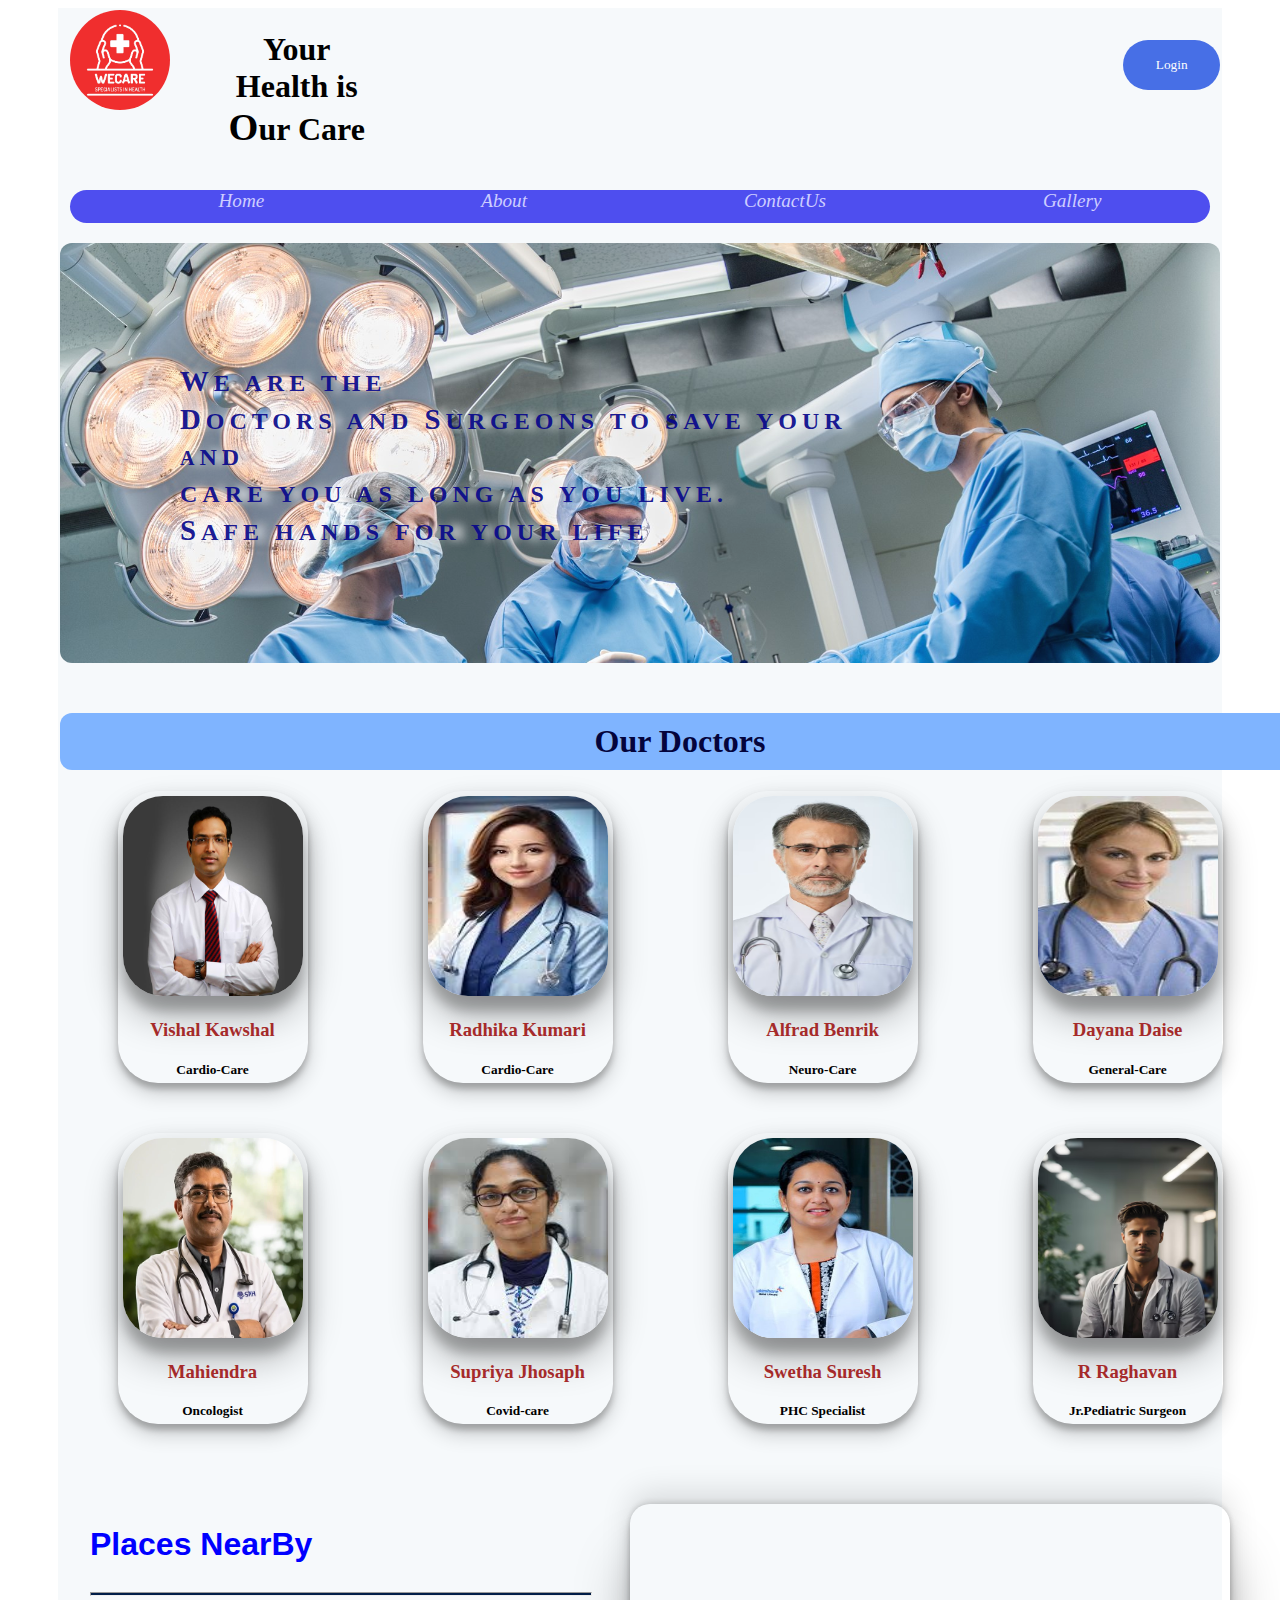
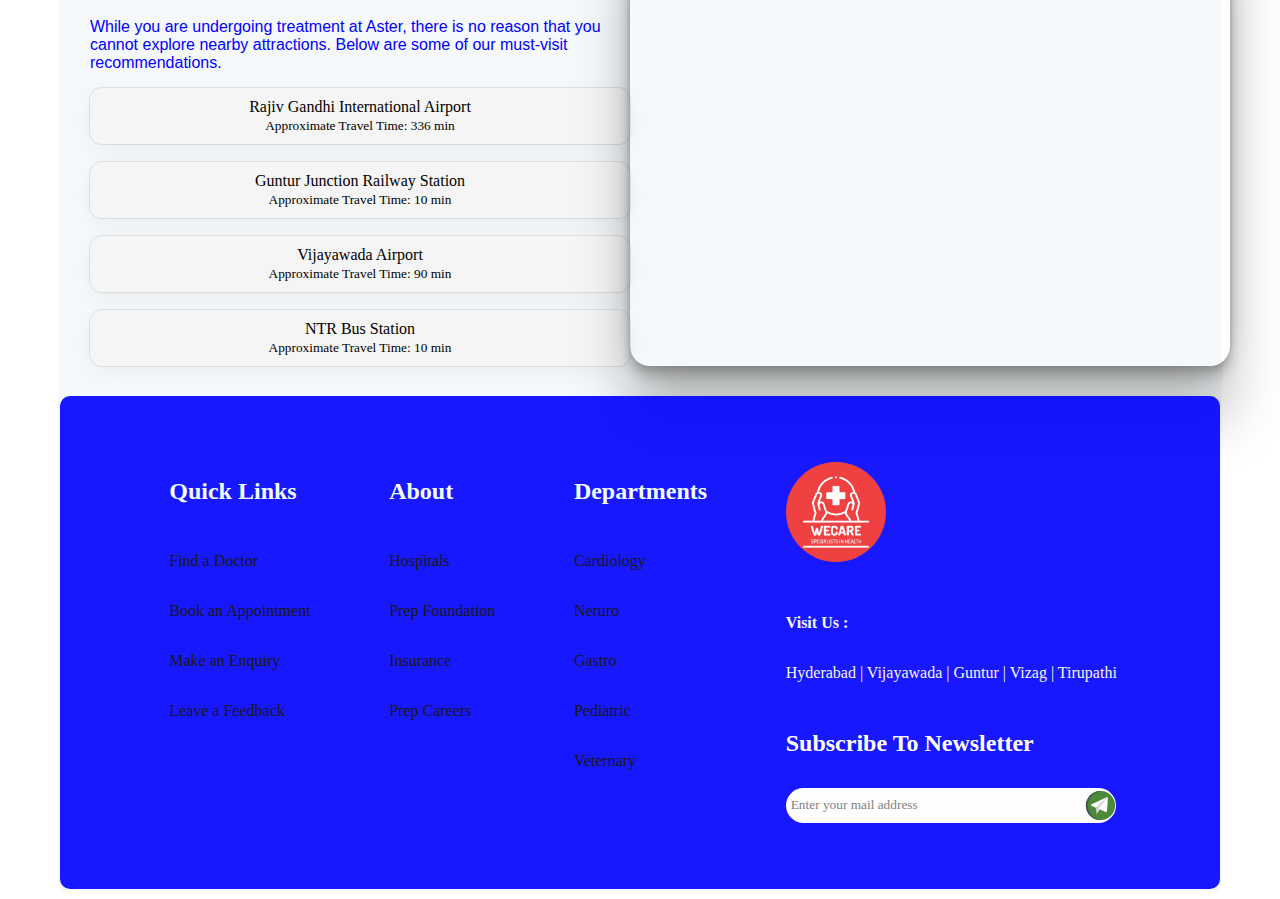
<file: src/index.html>
<!DOCTYPE html>
<html lang="en">
<head>
    <meta charset="UTF-8">
    <meta name="viewport" content="width=device-width, initial-scale=1.0">
    <title>Dr_WeCare - Home</title>
    <link rel="stylesheet" href="/assets/styles/style.css">
    <style>
        *{
    font-family:Georgia, 'Times New Roman', Times, serif;
}
.parent{
    padding: 2px;
    background: rgb(246, 249, 251);
}
.parent{
    margin: 0px 50px 0px 50px;
}

.nav-li{
    display: flex;
    justify-content: space-around;
    list-style: none;
}


.logo{
    display: flex;
    margin-left: 10px;
    text-align: center;
    
}
.logo-img{
    width: 100px;
    height: 100px;
    border-radius: 60px;
    
}
.logo-img:hover{
    border-radius: 10px;
    transition-duration: 500ms;
}


nav{
    background-color:rgb(78, 78, 239);
    color: rgb(205, 205, 255);
    margin:010px;
    padding: 0px 0px 03px 0px;
    height: 30px;
    border-radius: 40px;
    font-style: oblique;
    font-size: larger;
    
}

.first{
    background-image: url('/assets/images/treatment2.jpg');
    height: 420px;
    background-size: cover;
    background-blend-mode: overlay;
    opacity: 98%;
    border-radius: 12px;
}

.main-text{
    color: rgba(3, 3, 137, 0.933);
     padding:120px;
     line-height: 150%;
     letter-spacing: 05px;
     text-transform: uppercase;
     text-shadow: 10px 0px 10px rgb(254, 254, 255);
}
h2{
    color: azure;
}

a{
    text-decoration: none;
    color: rgb(205, 205, 255);
}

.list-card{
    width: 520px;
    padding: 10px;
    background-color: rgb(245, 245, 245);
    text-align: center;
    border-radius: 12px;
    box-shadow: rgba(0, 0, 0, 0.05) 0px 6px 24px 0px, rgba(0, 0, 0, 0.08) 0px 0px 0px 1px;
}
.list-card:hover{
    color: Blue;
    padding: 10px;
    box-shadow: rgba(0, 0, 0, 0.25) 0px 54px 55px, rgba(0, 0, 0, 0.12) 0px -12px 30px, rgba(0, 0, 0, 0.12) 0px 4px 6px, rgba(0, 0, 0, 0.17) 0px 12px 13px, rgba(0, 0, 0, 0.09) 0px -3px 5px;
}
.Maps{
    border-radius: 20px;
    box-shadow: rgba(0, 0, 0, 0.25) 0px 54px 55px, rgba(0, 0, 0, 0.12) 0px -12px 30px, rgba(0, 0, 0, 0.12) 0px 4px 6px, rgba(0, 0, 0, 0.17) 0px 12px 13px, rgba(0, 0, 0, 0.09) 0px -3px 5px;

}
a:hover,li:hover{
    color: rgb(251, 251, 251);
   
}

.second{
    margin: 50px 0px 0px 0px;
    width: 1220px;
}
.r1,.r2{
    display: flex;
    justify-content: space-around;
}
.c{
    text-align: center;
    margin-bottom: 50px;
    padding: 5px;
    border-radius: 40px;
    box-shadow: rgba(0, 0, 0, 0.19) 0px 10px 20px, rgba(0, 0, 0, 0.23) 0px 6px 6px;
}

.Dr{
    width: 180px;
    height: 200px;
    border-radius: 40px;
    box-shadow: rgba(0, 0, 0, 0.3) 0px 19px 38px, rgba(0, 0, 0, 0.22) 0px 15px 12px;
}

button{
    background-color: rgb(28, 77, 225);
    color: white;
    border: none;
    height: 50px;
    width: 200px;
    border-radius: 40px;
    background-blend-mode: overlay;
    opacity: 80%;
}
button:hover{
    background-color: rgb(147, 19, 19);
    border: none;
    height: 50px;
    width: 200px;
    border-radius: 03px;
    background-blend-mode: overlay;
    opacity: 90%;
    color: yellow;
    transition-duration: 500ms;
}

.f-list{
    justify-content: space-around;
    list-style: none;
    line-height: 50px;
}

footer{
    display: flex;
    padding: 50px;
    border-radius: 10px ;
    justify-content: space-around;
    background-color: blue;
    background-blend-mode:overlay;
    opacity: 90%;
}
    </style>
</head>
<body>
    <div class="parent">

       <header>
        <div class="logo">
            <img class="logo-img" src="/assets/images/logo2.avif" alt="">
                    <h1 style="margin-left: 50px;">Your Health is <big>O</big>ur Care </h1>
            <button style="margin: 30px 0px 0px 750px;">Login</button>
        </div>
        <nav>
            
            <div class="menu">
                <ul class="nav-li">
                    <li><a href="/src/index.html">Home</a></li>
                    <li><a href="https://mrdev2076.github.io/Hospitals/src/about.html">About</a></li>
                    <li><a href="/src/contact.html">ContactUs</a></li>
                    <li><a href="/src/gallery.html">Gallery</a></li>
                </ul>
            </div>
        </nav>
       </header>

        <main>
            <div class="first">
               <h2 class="main-text">
                <big>W</big>e are the <br>
                <big>D</big>octors and <big>S</big>urgeons to save your 
                <br> <small>A</small>nd <br>
                 Care you as long as you Live.
                <br>
                <big>S</big>afe Hands for Your Life
                </h2>
            </div>

            <div class="second">
                <!--our doctors-->
                <h1 style="border-radius: 12px; width: 1220px; text-align: center;padding: 10px;color: rgb(4, 4, 60);background-color: rgb(127, 180, 255);">Our Doctors</h1>
               <div class="r1">
                <div class="c">
                    <img class="Dr" src="/assets/images/dr.vishal-chafale.jpg" alt="">
                    <h3 style="color: brown;font-family: Cambria, Cochin, Georgia, Times, 'Times New Roman', serif;">Vishal Kawshal</h3>
                    <small><b>Cardio-Care</b></small>
                </div>
                <div class="c">
                    <img class="Dr" src="/assets/images/radhika.jpeg" alt="">
                    <h3 style="color: brown;font-family: Cambria, Cochin, Georgia, Times, 'Times New Roman', serif;">Radhika Kumari</h3>
                    <small><b>Cardio-Care</b></small>
                </div>
                <div class="c">
                    <img class="Dr" src="/assets/images/benrik.jpg" alt="">
                    <h3 style="color: brown;font-family: Cambria, Cochin, Georgia, Times, 'Times New Roman', serif;">Alfrad Benrik</h3>
                    <small><b>Neuro-Care</b></small>
                </div>
                <div class="c">
                    <img class="Dr" src="/assets/images/diyana.jpg" alt="">
                    <h3 style="color: brown;font-family: Cambria, Cochin, Georgia, Times, 'Times New Roman', serif;">Dayana Daise</h3>
                    <small><b>General-Care</b></small>
                </div>
               </div>

               <div class="r2">
                <div class="c">
                    <img class="Dr" src="/assets/images/MAhendra Onco.webp" alt="">
                    <h3 style="color: brown;font-family: Cambria, Cochin, Georgia, Times, 'Times New Roman', serif;">Mahiendra</h3>
                    <small><b>Oncologist</b></small>
                </div>
                <div class="c">
                    <img class="Dr" src="/assets/images/supriya.jpeg" alt="">
                    
                    <h3 style="color: brown;font-family: Cambria, Cochin, Georgia, Times, 'Times New Roman', serif;">Supriya Jhosaph</h3>
                    <small><b>Covid-care</b></small>
                </div>
                <div class="c">
                    <img class="Dr" src="/assets/images/Swetha.jpg" alt="">
                    <h3 style="color: brown;font-family: Cambria, Cochin, Georgia, Times, 'Times New Roman', serif;">Swetha Suresh</h3>
                    <small><b>PHC Specialist</b></small>
                </div>
                
                
                <div class="c">
                    <img class="Dr" src="/assets/images/ragava.avif" alt="">
                    <h3 style="color: brown;font-family: Cambria, Cochin, Georgia, Times, 'Times New Roman', serif;">R Raghavan</h3>
                    <small><b>Jr.Pediatric Surgeon</b></small>
                </div>
               </div>
            </div>


            <div class="fourth" style="display: flex;justify-content: space-around;margin: 30px;">
                <!--Location-->
                
                <div class="places" style="list-style: none;" >
                    <h1 style="color: blue;font-family: sans-serif;">Places NearBy</h1> 
                    <hr style="height: 2px;background-color: rgb(0, 29, 72);width: 500px;float: left;"> <br>
                    <p style="color: blue;font-family: sans-serif;">While you are undergoing treatment at Aster, there is no reason that you cannot explore nearby attractions. Below are some of our must-visit recommendations.</p>
                    <li class="list-card">
                       <a style="color: black;" href="https://maps.app.goo.gl/vev4m54fRhkmJi196"> Rajiv Gandhi International Airport</a> <br>
                        <small>Approximate Travel Time: 336 min</small></li> <br>
                    <li class="list-card">
                        
                       <a style="color: black;" href=https://maps.app.goo.gl/Cfgp2UbBXGRR9N3QA"> Guntur Junction Railway Station </a><br>
                        <small> Approximate Travel Time: 10 min</small>
                    </li> <br>
                    <li class="list-card">
                        <a style="color: black;" href="https://maps.app.goo.gl/mKwKSmUe8rQEpDo66">Vijayawada Airport</a> <br>
                        <small>Approximate Travel Time: 90 min</small>
                    </li> <br>
                    <li class="list-card">
                         
                        <a style="color: black;" href="https://maps.app.goo.gl/n7yAzES2b3SfMPX1A">NTR Bus Station</a><br>
                        <small>Approximate Travel Time: 10 min</small>
                    </li>
                </div>
                
                <div class="Maps">
                    <iframe src="https://www.google.com/maps/embed?pb=!1m14!1m8!1m3!1d3829.5828628720383!2d80.442503!3d16.293136!3m2!1i1024!2i768!4f13.1!3m3!1m2!1s0x3a4a7541dfb7c1e3%3A0x7ec1d2166ad7d7b8!2sAster%20Ramesh%20Hospitals!5e0!3m2!1sen!2sin!4v1716045594250!5m2!1sen!2sin" width="600" height="450" style="border:0;" allowfullscreen="" loading="lazy" referrerpolicy="no-referrer-when-downgrade"></iframe>
                </div>
            </div>
        </main>

        <footer>
            <div class="1">
                <ul class="f-list" >
                    
                    <h2>Quick Links</h2>
                    <li>Find a Doctor</li>
                    <li>Book an Appointment</li>
                    <li>Make an Enquiry</li>
                    <li>Leave a Feedback</li>
                </ul>
            </div>
            <div class="2">
                <ul  class="f-list" >
                    <h2>About</h2>
                    <li>Hospitals</li>
                    <li>Prep Foundation</li>
                    <li>Insurance</li>
                    <li>Prep Careers</li>
                </ul>
            </div>
            <div class="3">
                <ul  class="f-list" >
                    <h2>Departments</h2>
                    <li>Cardiology</li>
                    <li>Neruro</li>
                    <li>Gastro</li>
                    <li>Pediatric</li>
                    <li>Veternary</li>
                </ul>
            </div>

            <div class="4">
                <ul class="f-list">
                    

                    <img class="logo-img" src="/assets/images/logo2.avif" alt="">
                    
                    
                    <p style="color: whitesmoke;"> <b>Visit Us :</b> <br> Hyderabad | Vijayawada | Guntur | Vizag | Tirupathi </p>
                 
                    
                    <h2 style="color: white;">Subscribe To Newsletter</h2>
                    <div class="" style="display: flex;">
                        <input style="padding: 05px;border-radius: 40px; width: 320px;border: none;" type="email" placeholder="Enter your mail address">
                   
                        <svg style="position: relative; right:9%;" width="35px" version="1.1" id="Layer_1" xmlns="http://www.w3.org/2000/svg" xmlns:xlink="http://www.w3.org/1999/xlink" viewBox="-51.2 -51.2 614.40 614.40" xml:space="preserve" fill="#000000" transform="rotate(0)" stroke="#000000"><g id="SVGRepo_bgCarrier" stroke-width="0"></g><g id="SVGRepo_tracerCarrier" stroke-linecap="round" stroke-linejoin="round"></g><g id="SVGRepo_iconCarrier"> <circle style="fill:#387e25;" cx="256" cy="256" r="256"></circle> <path style="fill:#34454b;" d="M34.133,256c0-135.648,105.508-246.636,238.933-255.421C267.424,0.208,261.737,0,256,0 C114.615,0,0,114.615,0,256s114.615,256,256,256c5.737,0,11.424-0.208,17.067-0.579C139.642,502.636,34.133,391.648,34.133,256z"></path> <path style="fill:#E5E5E5;" d="M380.263,109.054c-2.486-1.69-5.676-1.946-8.399-0.679L96.777,236.433 c-4.833,2.251-7.887,7.172-7.766,12.501c0.117,5.226,3.28,9.92,8.065,12.015l253.613,110.457c8.468,3.849,18.439-2.21,18.983-11.453 l14.314-243.341C384.161,113.614,382.748,110.742,380.263,109.054z"></path> <polygon style="fill:#CCCCCC;" points="171.631,293.421 188.772,408 379.168,108.432 "></polygon> <path style="fill:#FFFFFF;" d="M371.866,108.375L96.777,236.433c-4.737,2.205-7.826,7.121-7.769,12.345 c0.058,5.233,3.276,10.074,8.067,12.171l74.557,32.471l207.536-184.988C376.882,107.33,374.203,107.287,371.866,108.375z"></path> <polygon style="fill:#E5E5E5;" points="211.418,310.749 188.772,408 379.168,108.432 "></polygon> <path style="fill:#FFFFFF;" d="M380.263,109.054c-0.351-0.239-0.72-0.442-1.095-0.622l-167.75,202.317l139.27,60.657 c8.468,3.849,18.439-2.21,18.983-11.453l14.314-243.341C384.161,113.614,382.748,110.742,380.263,109.054z"></path> </g></svg> <li>
                            
                    </div>
                   </li>
                </ul>
            </div>
        </footer>
    </div>
</body>
</html>
</file>
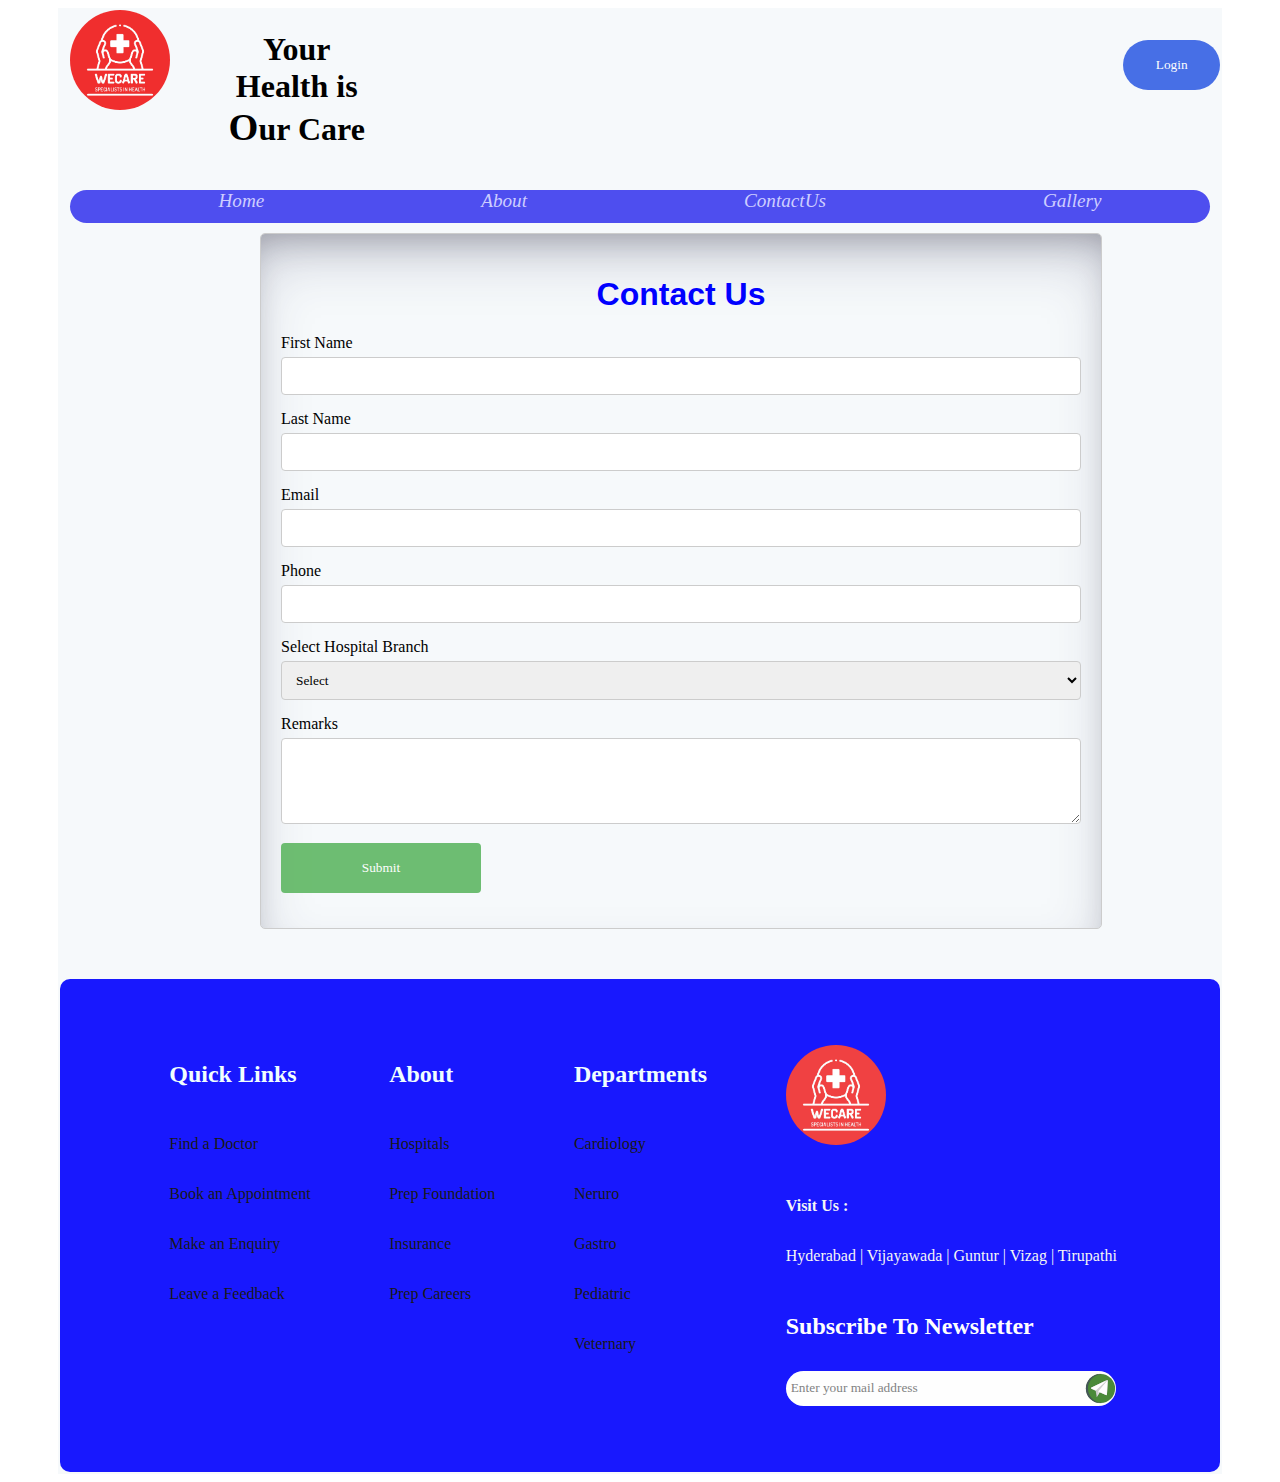
<file: src/contact.html>
<!DOCTYPE html>
<html lang="en">
<head>
    <meta charset="UTF-8">
    <meta name="viewport" content="width=device-width, initial-scale=1.0">
    <title>Dr_WeCare - ContactUs</title>
    <link rel="stylesheet" href="/assets/styles/style.css">
    <style>
      
        .form-container {
            max-width: 800px;
            margin: 0px 0px 50px 200px;
            padding: 20px;
            border: 1px solid #ccc;
            border-radius: 5px;
            box-shadow: rgba(50, 50, 93, 0.25) 0px 30px 60px -12px inset, rgba(0, 0, 0, 0.3) 0px 18px 36px -18px inset;
        }
        .form-group {
            margin-bottom: 15px;
        }
        .form-group label {
            display: block;
            margin-bottom: 5px;
        }
        .form-group input, 
        .form-group select, 
        .form-group textarea {
            width: 100%;
            padding: 10px;
            border: 1px solid #ccc;
            border-radius: 4px;
            box-sizing: border-box;
        }
        .form-group textarea {
            resize: vertical;
        }
        .form-group button {
            background-color: #4CAF50;
            color: white;
            padding: 10px 15px;
            border: none;
            border-radius: 4px;
            cursor: pointer;
        }
        .form-group button:hover {
            background-color: #046308;
        }
    </style>
</head>
<body>
    <div class="parent">

       <header>
        <div class="logo">
            <a href="/src/index.html"><img class="logo-img" src="/assets/images/logo2.avif" alt=""></a>
            
            <h1 style="margin-left: 50px;">Your Health is <big>O</big>ur Care </h1>
            <button style="margin: 30px 0px 0px 750px;">Login</button>
        </div>
        <nav>
            
            <div class="menu">
                <ul class="nav-li">
                    <li><a href="/src/index.html">Home</a></li>
                    <li><a href="/src/about.html">About</a></li>
                    <li><a href="/src/contact.html">ContactUs</a></li>
                    <li><a href="/src/gallery.html">Gallery</a></li>
                </ul>
            </div>
        </nav>
       </header>

      <main>

     
      
        
        <div class="form-container">
            
            <form>
                <h1 style="font-family:'Gill Sans', 'Gill Sans MT', Calibri, 'Trebuchet MS', sans-serif; text-align: center; color: blue;">Contact Us</h1>

                <div class="form-group">
                    <label for="first-name">First Name</label>
                    <input type="text" id="first-name" name="first-name" required>
                </div>
                <div class="form-group">
                    <label for="last-name">Last Name</label>
                    <input type="text" id="last-name" name="last-name" required>
                </div>
                <div class="form-group">
                    <label for="email">Email</label>
                    <input type="email" id="email" name="email" required>
                </div>
                <div class="form-group">
                    <label for="phone">Phone</label>
                    <input type="tel" id="phone" name="phone" required>
                </div>
                <div class="form-group">
                    <label for="hospital">Select Hospital Branch</label>
                    <select id="hospital" name="hospital" required>
                        <option value="">Select</option>
                        <option value="Gnt">Guntur Branch</option>
                        <option value="Vij-1">Vijayawada-1</option>
                        <option value="Vij-2">Vijayawad-2</option>
                    </select>
                </div>
                <div class="form-group">
                    <label for="remarks">Remarks</label>
                    <textarea id="remarks" name="remarks" rows="4"></textarea>
                </div>
                <div class="form-group">
                    <button type="submit">Submit</button>
                </div>
            </form>
        </div>
      </main>

        <footer>
            <div class="1">
                <ul class="f-list" >
                    
                    <h2>Quick Links</h2>
                    <li>Find a Doctor</li>
                    <li>Book an Appointment</li>
                    <li>Make an Enquiry</li>
                    <li>Leave a Feedback</li>
                </ul>
            </div>
            <div class="2">
                <ul  class="f-list" >
                    <h2>About</h2>
                    <li>Hospitals</li>
                    <li>Prep Foundation</li>
                    <li>Insurance</li>
                    <li>Prep Careers</li>
                </ul>
            </div>
            <div class="3">
                <ul  class="f-list" >
                    <h2>Departments</h2>
                    <li>Cardiology</li>
                    <li>Neruro</li>
                    <li>Gastro</li>
                    <li>Pediatric</li>
                    <li>Veternary</li>
                </ul>
            </div>

            <div class="4">
                <ul class="f-list">
                    
                    <img class="logo-img" src="/assets/images/logo2.avif" alt="">
                    
                    
                    <p style="color: whitesmoke;"> <b>Visit Us :</b> <br> Hyderabad | Vijayawada | Guntur | Vizag | Tirupathi </p>
                 
                    
                    <h2 style="color: white;">Subscribe To Newsletter</h2>
                    <div class="" style="display: flex;">
                        <input style="padding: 05px;border-radius: 40px; width: 320px;border: none;" type="email" placeholder="Enter your mail address">
                   
                        <svg style="position: relative; right:9%;" width="35px" version="1.1" id="Layer_1" xmlns="http://www.w3.org/2000/svg" xmlns:xlink="http://www.w3.org/1999/xlink" viewBox="-51.2 -51.2 614.40 614.40" xml:space="preserve" fill="#000000" transform="rotate(0)" stroke="#000000"><g id="SVGRepo_bgCarrier" stroke-width="0"></g><g id="SVGRepo_tracerCarrier" stroke-linecap="round" stroke-linejoin="round"></g><g id="SVGRepo_iconCarrier"> <circle style="fill:#387e25;" cx="256" cy="256" r="256"></circle> <path style="fill:#34454b;" d="M34.133,256c0-135.648,105.508-246.636,238.933-255.421C267.424,0.208,261.737,0,256,0 C114.615,0,0,114.615,0,256s114.615,256,256,256c5.737,0,11.424-0.208,17.067-0.579C139.642,502.636,34.133,391.648,34.133,256z"></path> <path style="fill:#E5E5E5;" d="M380.263,109.054c-2.486-1.69-5.676-1.946-8.399-0.679L96.777,236.433 c-4.833,2.251-7.887,7.172-7.766,12.501c0.117,5.226,3.28,9.92,8.065,12.015l253.613,110.457c8.468,3.849,18.439-2.21,18.983-11.453 l14.314-243.341C384.161,113.614,382.748,110.742,380.263,109.054z"></path> <polygon style="fill:#CCCCCC;" points="171.631,293.421 188.772,408 379.168,108.432 "></polygon> <path style="fill:#FFFFFF;" d="M371.866,108.375L96.777,236.433c-4.737,2.205-7.826,7.121-7.769,12.345 c0.058,5.233,3.276,10.074,8.067,12.171l74.557,32.471l207.536-184.988C376.882,107.33,374.203,107.287,371.866,108.375z"></path> <polygon style="fill:#E5E5E5;" points="211.418,310.749 188.772,408 379.168,108.432 "></polygon> <path style="fill:#FFFFFF;" d="M380.263,109.054c-0.351-0.239-0.72-0.442-1.095-0.622l-167.75,202.317l139.27,60.657 c8.468,3.849,18.439-2.21,18.983-11.453l14.314-243.341C384.161,113.614,382.748,110.742,380.263,109.054z"></path> </g></svg> <li>
                            
                    </div>
                   </li>
                </ul>
            </div>
        </footer>
    </div>
</body>
</html>
</file>
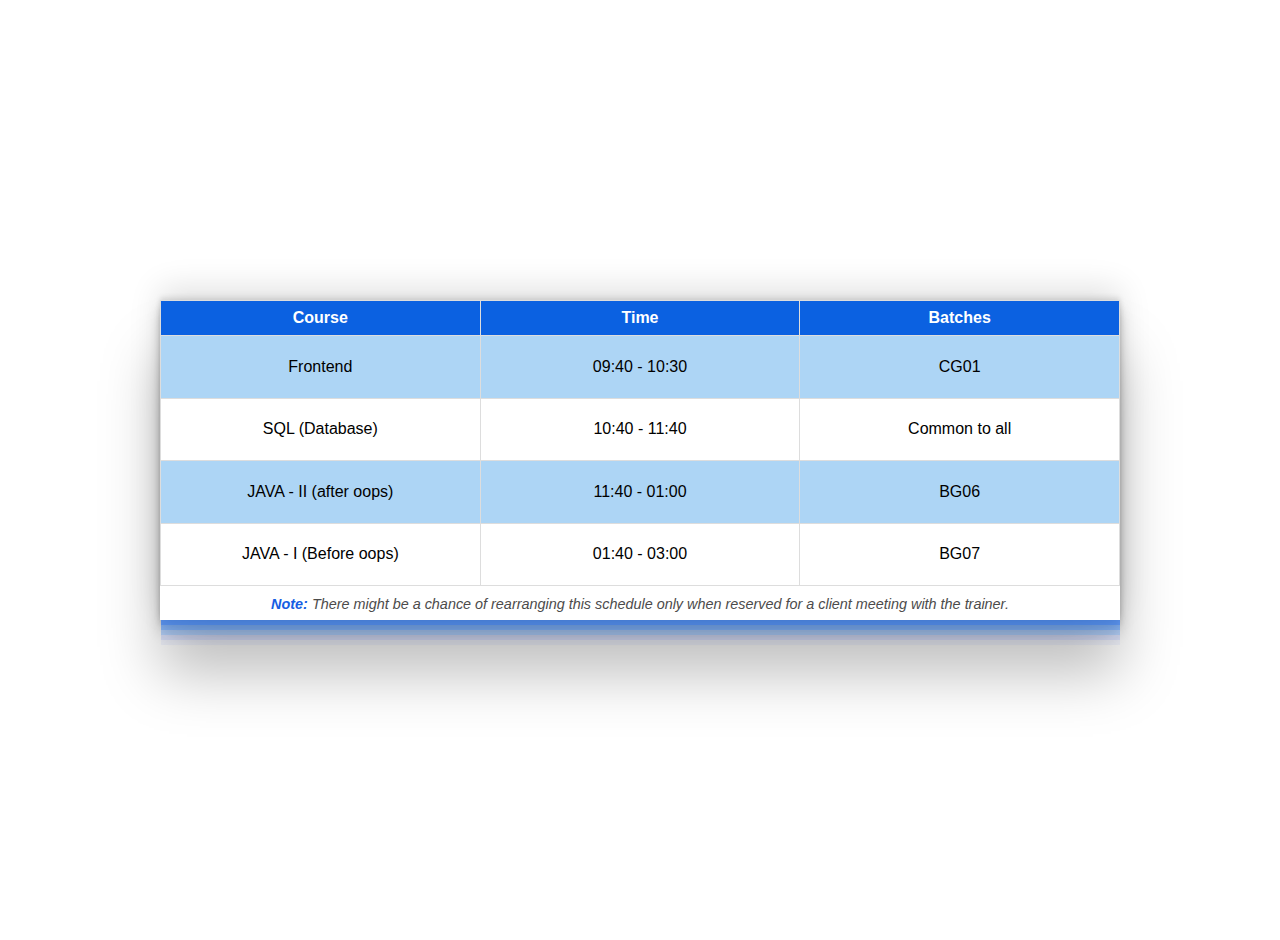
<file: src/timeTable.html>
<!DOCTYPE html>
<html lang="en">
<head>
    <meta charset="UTF-8">
    <meta name="viewport" content="width=device-width, initial-scale=1.0">
    <title>Gunturpp_Batch - Schedule</title>
    <link rel="shortcut icon" href="[data-uri]" type="image/x-icon">
    <style>
        body {
            font-family: Arial, sans-serif;
            margin: 20px;
            display: flex;
            justify-content: center;
            align-items: center;
            height: 100vh;
            text-align: center;
        }

        table {
            width: 60rem;
            height: 20rem;
            border-collapse: collapse;
            margin-bottom: 20px;
            box-shadow: rgba(0, 0, 0, 0.25) 0px 54px 55px, rgba(0, 0, 0, 0.12) 0px -12px 30px, rgba(0, 0, 0, 0.12) 0px 4px 6px, rgba(0, 0, 0, 0.17) 0px 12px 13px, rgba(0, 0, 0, 0.09) 0px -3px 5px;
        }

        th, td {
            border: 1px solid #ddd;
            padding: 8px;
        }

        th {
            text-align: left;
        }

        th:nth-child(1), td:nth-child(1),
        th:nth-child(2), td:nth-child(2),
        th:nth-child(3), td:nth-child(3) {
            text-align: center;
            width: 200px;
        }

        thead {
            background-color: #0b61e1; /* teal-500 */
            color: white;
        }

        tbody tr:nth-child(odd) {
            background-color: #add5f5;
        }

        tbody tr:hover {
            background-color: #e1ebf8;
        }

        tfoot {
            font-style: italic;
            font-size: 0.9em;
            color: #4c4b4b;
            box-shadow: rgba(46, 114, 240, 0.4) 0px 5px, rgba(46, 127, 240, 0.3) 0px 10px, rgba(47, 148, 243, 0.2) 0px 15px, rgba(46, 88, 240, 0.1) 0px 20px, rgba(46, 82, 240, 0.05) 0px 25px;
        }

        tfoot td {
            border: none;
            padding-top: 10px;
        }

        tfoot b {
            color: #165ee3; /* teal-500 */
        }
    </style>
</head>
<body>
    <table>
        <thead>
            <tr>
                <th>Course</th>
                <th>Time</th>
                <th>Batches</th>
            </tr>
        </thead>
        <tbody>
            <tr>
                <td>Frontend</td>
                <td>09:40 - 10:30</td>
                <td>CG01</td>
            </tr>
            <tr>
                <td>SQL (Database)</td>
                <td>10:40 - 11:40</td>
                <td>Common to all</td>
            </tr>
            <tr>
                <td>JAVA - II (after oops)</td>
                <td>11:40 - 01:00</td>
                <td>BG06</td>
            </tr>
            <tr>
                <td>JAVA - I (Before oops)</td>
                <td>01:40 - 03:00</td>
                <td>BG07</td>
            </tr>
        </tbody>
        <tfoot>
            <tr>
                <td colspan="3">
                    <b>Note:</b> There might be a chance of rearranging this schedule only when reserved for a client meeting with the trainer.
                </td>
            </tr>
        </tfoot>
    </table>
</body>
</html>
</file>
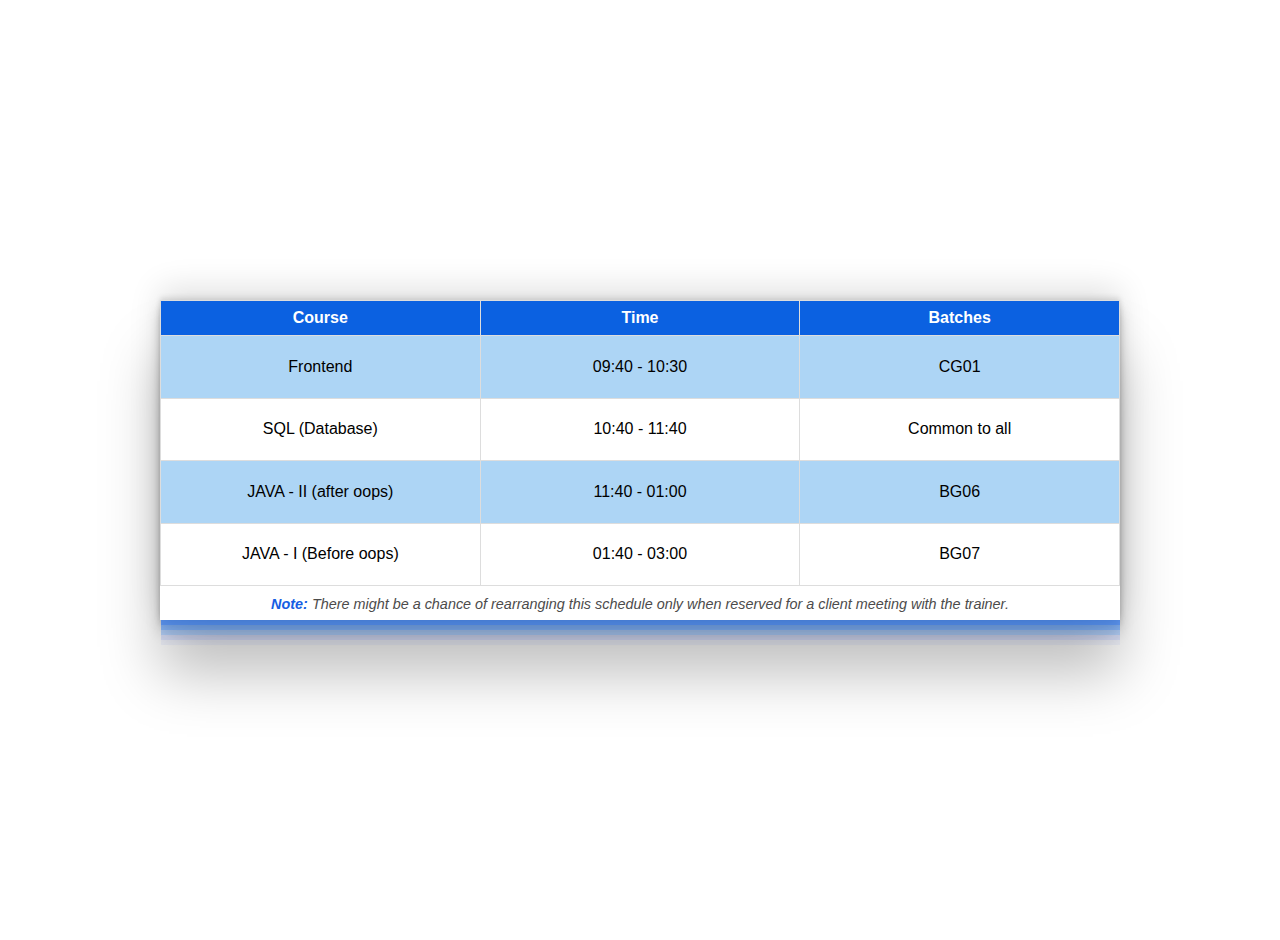
<file: OneDrive/Desktop/CG01 project/src/timeTable.html>
<!DOCTYPE html>
<html lang="en">
<head>
    <meta charset="UTF-8">
    <meta name="viewport" content="width=device-width, initial-scale=1.0">
    <title>Gunturpp_Batch - Schedule</title>
    <link rel="shortcut icon" href="[data-uri]" type="image/x-icon">
    <style>
        body {
            font-family: Arial, sans-serif;
            margin: 20px;
            display: flex;
            justify-content: center;
            align-items: center;
            height: 100vh;
            text-align: center;
        }

        table {
            width: 60rem;
            height: 20rem;
            border-collapse: collapse;
            margin-bottom: 20px;
            box-shadow: rgba(0, 0, 0, 0.25) 0px 54px 55px, rgba(0, 0, 0, 0.12) 0px -12px 30px, rgba(0, 0, 0, 0.12) 0px 4px 6px, rgba(0, 0, 0, 0.17) 0px 12px 13px, rgba(0, 0, 0, 0.09) 0px -3px 5px;
        }

        th, td {
            border: 1px solid #ddd;
            padding: 8px;
        }

        th {
            text-align: left;
        }

        th:nth-child(1), td:nth-child(1),
        th:nth-child(2), td:nth-child(2),
        th:nth-child(3), td:nth-child(3) {
            text-align: center;
            width: 200px;
        }

        thead {
            background-color: #0b61e1; /* teal-500 */
            color: white;
        }

        tbody tr:nth-child(odd) {
            background-color: #add5f5;
        }

        tbody tr:hover {
            background-color: #e1ebf8;
        }

        tfoot {
            font-style: italic;
            font-size: 0.9em;
            color: #4c4b4b;
            box-shadow: rgba(46, 114, 240, 0.4) 0px 5px, rgba(46, 127, 240, 0.3) 0px 10px, rgba(47, 148, 243, 0.2) 0px 15px, rgba(46, 88, 240, 0.1) 0px 20px, rgba(46, 82, 240, 0.05) 0px 25px;
        }

        tfoot td {
            border: none;
            padding-top: 10px;
        }

        tfoot b {
            color: #165ee3; /* teal-500 */
        }
    </style>
</head>
<body>
    <table>
        <thead>
            <tr>
                <th>Course</th>
                <th>Time</th>
                <th>Batches</th>
            </tr>
        </thead>
        <tbody>
            <tr>
                <td>Frontend</td>
                <td>09:40 - 10:30</td>
                <td>CG01</td>
            </tr>
            <tr>
                <td>SQL (Database)</td>
                <td>10:40 - 11:40</td>
                <td>Common to all</td>
            </tr>
            <tr>
                <td>JAVA - II (after oops)</td>
                <td>11:40 - 01:00</td>
                <td>BG06</td>
            </tr>
            <tr>
                <td>JAVA - I (Before oops)</td>
                <td>01:40 - 03:00</td>
                <td>BG07</td>
            </tr>
        </tbody>
        <tfoot>
            <tr>
                <td colspan="3">
                    <b>Note:</b> There might be a chance of rearranging this schedule only when reserved for a client meeting with the trainer.
                </td>
            </tr>
        </tfoot>
    </table>
</body>
</html>
</file>
<file: assets/styles/style.css>
*{
    font-family:Georgia, 'Times New Roman', Times, serif;
}
.parent{
    padding: 2px;
    background: rgb(246, 249, 251);
}
.parent{
    margin: 0px 50px 0px 50px;
}

.nav-li{
    display: flex;
    justify-content: space-around;
    list-style: none;
}


.logo{
    display: flex;
    margin-left: 10px;
    text-align: center;
    
}
.logo-img{
    width: 100px;
    height: 100px;
    border-radius: 60px;
    
}
.logo-img:hover{
    border-radius: 10px;
    transition-duration: 500ms;
}


nav{
    background-color:rgb(78, 78, 239);
    color: rgb(205, 205, 255);
    margin:010px;
    padding: 0px 0px 03px 0px;
    height: 30px;
    border-radius: 40px;
    font-style: oblique;
    font-size: larger;
    
}

.first{
    background-image: url('/assets/images/treatment2.jpg');
    height: 420px;
    background-size: cover;
    background-blend-mode: overlay;
    opacity: 98%;
    border-radius: 12px;
}

.main-text{
    color: rgba(3, 3, 137, 0.933);
     padding:120px;
     line-height: 150%;
     letter-spacing: 05px;
     text-transform: uppercase;
     text-shadow: 10px 0px 10px rgb(254, 254, 255);
}
h2{
    color: azure;
}

a{
    text-decoration: none;
    color: rgb(205, 205, 255);
}

.list-card{
    width: 520px;
    padding: 10px;
    background-color: rgb(245, 245, 245);
    text-align: center;
    border-radius: 12px;
    box-shadow: rgba(0, 0, 0, 0.05) 0px 6px 24px 0px, rgba(0, 0, 0, 0.08) 0px 0px 0px 1px;
}
.list-card:hover{
    color: Blue;
    padding: 10px;
    box-shadow: rgba(0, 0, 0, 0.25) 0px 54px 55px, rgba(0, 0, 0, 0.12) 0px -12px 30px, rgba(0, 0, 0, 0.12) 0px 4px 6px, rgba(0, 0, 0, 0.17) 0px 12px 13px, rgba(0, 0, 0, 0.09) 0px -3px 5px;
}
.Maps{
    border-radius: 20px;
    box-shadow: rgba(0, 0, 0, 0.25) 0px 54px 55px, rgba(0, 0, 0, 0.12) 0px -12px 30px, rgba(0, 0, 0, 0.12) 0px 4px 6px, rgba(0, 0, 0, 0.17) 0px 12px 13px, rgba(0, 0, 0, 0.09) 0px -3px 5px;

}
a:hover,li:hover{
    color: rgb(251, 251, 251);
   
}

.second{
    margin: 50px 0px 0px 0px;
    width: 1220px;
}
.r1,.r2{
    display: flex;
    justify-content: space-around;
}
.c{
    text-align: center;
    margin-bottom: 50px;
    padding: 5px;
    border-radius: 40px;
    box-shadow: rgba(0, 0, 0, 0.19) 0px 10px 20px, rgba(0, 0, 0, 0.23) 0px 6px 6px;
}

.Dr{
    width: 180px;
    height: 200px;
    border-radius: 40px;
    box-shadow: rgba(0, 0, 0, 0.3) 0px 19px 38px, rgba(0, 0, 0, 0.22) 0px 15px 12px;
}

button{
    background-color: rgb(28, 77, 225);
    color: white;
    border: none;
    height: 50px;
    width: 200px;
    border-radius: 40px;
    background-blend-mode: overlay;
    opacity: 80%;
}
button:hover{
    background-color: rgb(147, 19, 19);
    border: none;
    height: 50px;
    width: 200px;
    border-radius: 03px;
    background-blend-mode: overlay;
    opacity: 90%;
    color: yellow;
    transition-duration: 500ms;
}

.f-list{
    justify-content: space-around;
    list-style: none;
    line-height: 50px;
}

footer{
    display: flex;
    padding: 50px;
    border-radius: 10px ;
    justify-content: space-around;
    background-color: blue;
    background-blend-mode:overlay;
    opacity: 90%;
}
</file>
